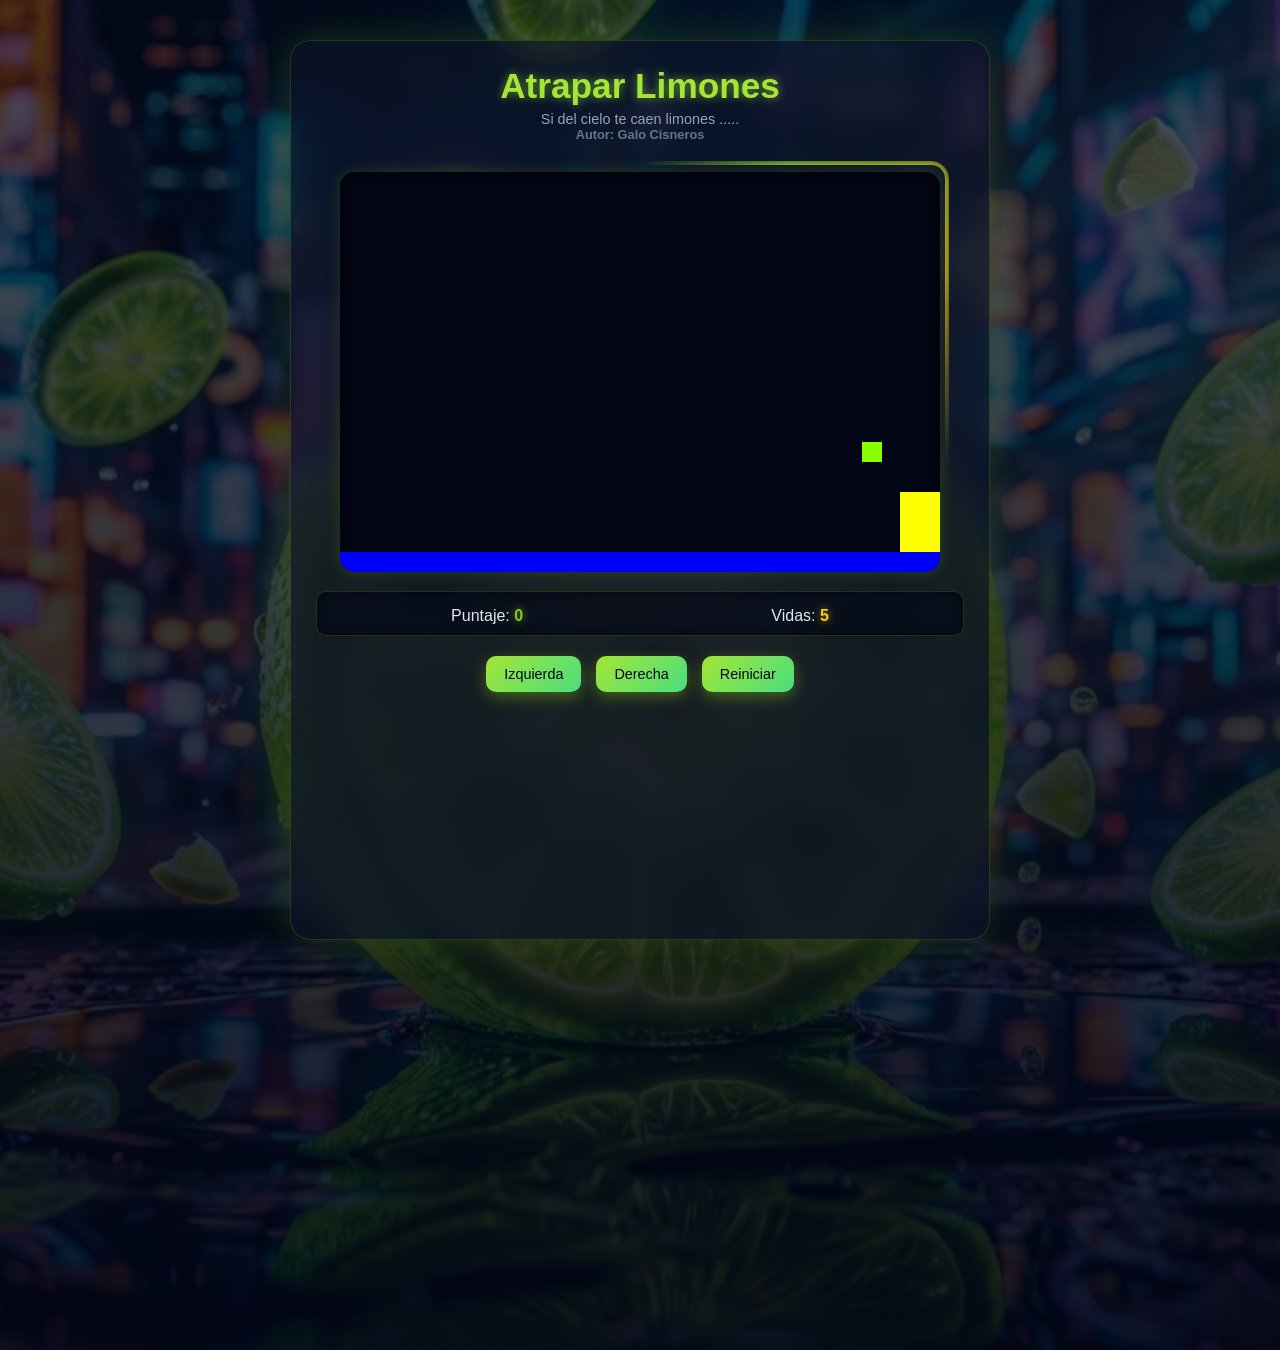
<file: index.html>
<!DOCTYPE html>
<html>
<head>
  <title>LIMONES</title>
  <link rel="icon" href="images/LogoLimones.svg">
  <link rel="stylesheet" href="limones.css">
   <script src="utils.js"></script>
</head>
<body onload="inciar()">
  <div class="contenedor">
    <h1>Atrapar Limones</h1>
    <p>Si del cielo te caen limones ..... </p>
    <h2>Autor: Galo Cisneros</h2>
    <canvas id="areaJuego" width="600" height="400"></canvas>
    <div class="panel">
      <p>Puntaje: <span id="txtPuntaje">0</span></p>
      <p>Vidas: <span id="txtVidas">5</span></p>
    </div>
    <div class="botones">
      <button onclick="moverIzquierda()">Izquierda</button>
      <button onclick="moverDerecha()">Derecha</button>
  
      <button onclick="reiniciarJuego()">Reiniciar</button>
    </div>
  </div>
 <script src="limones.js"></script>
</body>
</html>
</file>
<file: limones.css>
/* RESET */
* {
  margin: 0;
  padding: 0;
  box-sizing: border-box;
  font-family: 'Orbitron', sans-serif;
}

/* FONDO GENERAL */
body {

  min-height: 150vh;

  background: 
    linear-gradient(rgba(2,6,23,0.7), rgba(2,6,23,0.9)),
    url("images/BACK.png") no-repeat center/cover;

  display: flex;
  justify-content: center;

  /* 🔥 CAMBIO CLAVE */
  align-items: flex-start;

  padding: 40px 0; /* espacio arriba y abajo */
  color: #e2e8f0;
}

/* CONTENEDOR PRINCIPAL */
.contenedor {
  margin-bottom: 200px;
  min-height: 100vh;
  overflow-y: auto;
  background: rgba(15, 23, 42, 0.6);
  backdrop-filter: blur(15px);
  border-radius: 20px;
  padding: 25px;
  width: 90%;
  max-width: 700px;
  text-align: center;
  box-shadow: 0 0 40px rgba(132, 204, 22, 0.2);
  border: 1px solid rgba(132, 204, 22, 0.2);
}

/* TITULOS */
h1 {
  font-size: 2.2rem;
  color: #a3e635;
  text-shadow: 0 0 10px rgba(163, 230, 53, 0.6);
}

p {
  margin-top: 5px;
  font-size: 0.9rem;
  color: #94a3b8;
}

h2 {
  font-size: 0.8rem;
  margin-bottom: 15px;
  color: #64748b;
}

#areaJuego {
  margin-top: 15px;
  border-radius: 15px;
  background: #020617;
  position: relative;
  z-index: 2;

  box-shadow: 
    inset 0 0 20px rgba(0,0,0,0.8),
    0 0 15px rgba(132, 204, 22, 0.2);
}

.contenedor::before {
  content: "";
  position: absolute;

  top: 120px;
  left: 50%;
  transform: translateX(-50%);

  width: 610px;
  height: 410px;
  border-radius: 18px;

  padding: 4px;

  /* 🔥 GRADIENTE CON VARIABLE */
  background: conic-gradient(
    from var(--angle),
    transparent 0%,
    #a3e635 10%,
    #facc15 20%,
    transparent 30%
  );

  /* 🧠 BORDE HUECO */
  -webkit-mask: 
    linear-gradient(#000 0 0) content-box, 
    linear-gradient(#000 0 0);
  -webkit-mask-composite: xor;
  mask-composite: exclude;

  filter: blur(6px);
  z-index: 1;

  animation: flujoReal 2s linear infinite;
}

@keyframes flujoBorde {
  0% {
    background: conic-gradient(
      from 0deg,
      #84cc16,
      #a3e635,
      #facc15,
      #4ade80,
      #84cc16
    );
  }

  100% {
    background: conic-gradient(
      from 360deg,
      #84cc16,
      #a3e635,
      #facc15,
      #4ade80,
      #84cc16
    );
  }
}
@property --angle {
  syntax: "<angle>";
  initial-value: 0deg;
  inherits: false;
}
/* PANEL HUD */
.panel {
  margin-top: 15px;
  display: flex;
  justify-content: space-around;
  background: rgba(2, 6, 23, 0.6);
  padding: 10px;
  border-radius: 10px;
  border: 1px solid rgba(132, 204, 22, 0.2);
  box-shadow: inset 0 0 10px rgba(0,0,0,0.5);
}

.panel p {
  font-size: 1rem;
  color: #e2e8f0;
}

#txtPuntaje {
  color: #84cc16;
  font-weight: bold;
  text-shadow: 0 0 8px rgba(132, 204, 22, 0.7);
}

#txtVidas {
  color: #facc15;
  font-weight: bold;
  text-shadow: 0 0 8px rgba(250, 204, 21, 0.7);
}

/* BOTONES */
.botones {
  margin-top: 20px;
  display: flex;
  justify-content: center;
  gap: 15px;
}

button {
  padding: 10px 18px;
  border-radius: 10px;
  border: none;
  cursor: pointer;
  font-size: 0.9rem;
  color: #020617;
  background: linear-gradient(135deg, #a3e635, #4ade80);
  box-shadow: 0 5px 15px rgba(132, 204, 22, 0.4);
  transition: all 0.25s ease;
}

/* EFECTOS */
button:hover {
  transform: translateY(-2px) scale(1.05);
  box-shadow: 0 10px 25px rgba(132, 204, 22, 0.6);
}

button:active {
  transform: scale(0.95);
}

/* RESPONSIVE */
@media (max-width: 600px) {
  .contenedor {
    padding: 15px;
  }

  #areaJuego {
    width: 100%;
    height: auto;
  }

  .botones {
    flex-direction: column;
    gap: 10px;
  }
}


@keyframes flujoReal {
  from {
    --angle: 0deg;
  }
  to {
    --angle: 360deg;
  }
}
</file>
